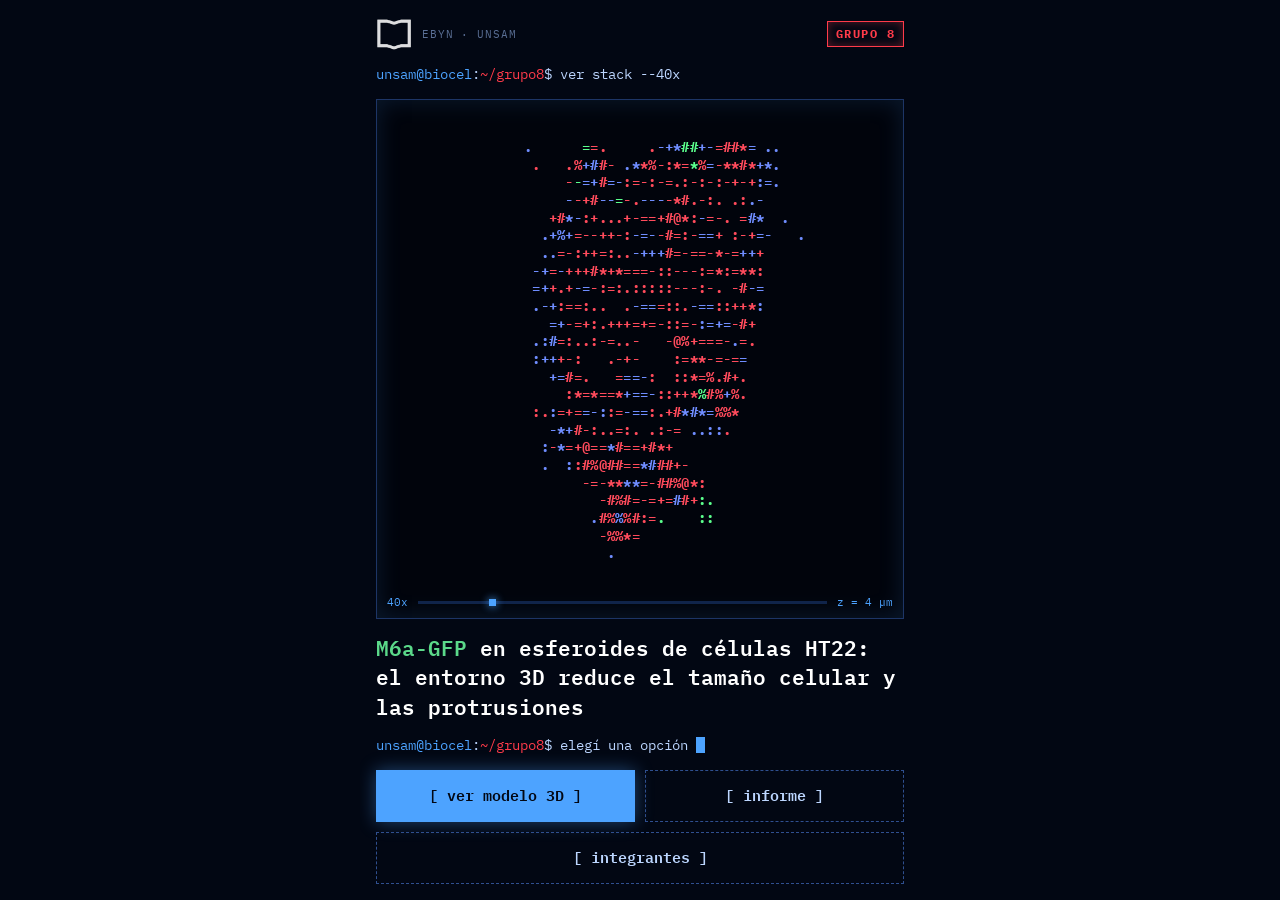
<file: index.html>
<!doctype html>
<html lang="es">
<head>
<meta charset="utf-8">
<meta name="theme-color" content="#020713">
<meta name="viewport" content="width=device-width, initial-scale=1, viewport-fit=cover">
<title>Esferoides HT22 · Grupo 8 · UNSAM</title>
<meta name="description" content="M6a-GFP en esferoides de células HT22: modelo 3D confocal, informe e integrantes del Grupo 8 de Biología Celular (EByN, UNSAM).">
<link rel="preconnect" href="https://fonts.googleapis.com">
<link rel="preconnect" href="https://fonts.gstatic.com" crossorigin>
<link rel="stylesheet" href="https://fonts.googleapis.com/css2?family=IBM+Plex+Mono:wght@400;600;700&display=swap">
<link rel="stylesheet" href="estilo.css">
</head>
<body>
<main class="columna portada">
  <div class="top"><img class="logo" src="img/unsam.png" alt="UNSAM"><span class="inst">EByN · UNSAM</span><span class="g8">GRUPO 8</span></div>
  <p class="linea l1"><span class="pr">unsam@biocel</span>:<span class="gr">~/grupo8</span>$ ver stack --40x</p>
  <div class="marco">
    <pre id="ascii" aria-label="Esferoide a 40x dibujado con caracteres, plano por plano"></pre>
    <div class="lect"><span>40x</span><span class="barra-z"><i id="punto"></i></span><span id="zval">z = 0 µm</span></div>
  </div>
  <h1><span class="t-gfp">M6a-GFP</span> en esferoides de células HT22: el entorno 3D reduce el tamaño celular y las protrusiones</h1>
  <p class="linea l2"><span class="pr">unsam@biocel</span>:<span class="gr">~/grupo8</span>$ elegí una opción <span class="cursor"></span></p>
  <nav class="acc" aria-label="Opciones">
    <a class="btn btn--p" href="modelo.html?v=40x">[ ver modelo 3D ]</a>
    <a class="btn" href="Informe_Esferoides_HT22_Grupo8.pdf">[ informe ]</a>
    <a class="btn ancho" href="integrantes.html">[ integrantes ]</a>
  </nav>
</main>
<script src="planos_z.js"></script>
<script>
// El dibujo recorre los planos del stack, ida y vuelta
(() => {
  const P = window.PLANOS_Z, pre = document.getElementById('ascii'), zv = document.getElementById('zval'), pt = document.getElementById('punto');
  let i = 0, d = 1;
  // el dibujo se ajusta al espacio libre del recuadro, sea cual sea el tamaño del celular
  const marco = pre.parentElement;
  const ajustar = () => {
    pre.style.fontSize = '10px';
    const w = pre.scrollWidth, h = pre.scrollHeight;
    const libreW = marco.clientWidth - 20, libreH = marco.clientHeight - 40;
    pre.style.fontSize = Math.max(4, Math.min(14, 10 * Math.min(libreW / w, libreH / h))) + 'px';
  };
  const ver = () => { pre.innerHTML = P[i]; zv.textContent = 'z = ' + (i * 2) + ' µm'; pt.style.left = 'calc(' + (i / (P.length - 1) * 100) + '% - 3px)'; };
  ver(); ajustar();
  new ResizeObserver(ajustar).observe(marco);
  if (matchMedia('(prefers-reduced-motion: reduce)').matches) return;
  setInterval(() => { if (i + d < 0 || i + d >= P.length) d = -d; i += d; ver(); }, 400);
})();
</script>
</body>
</html>
</file>
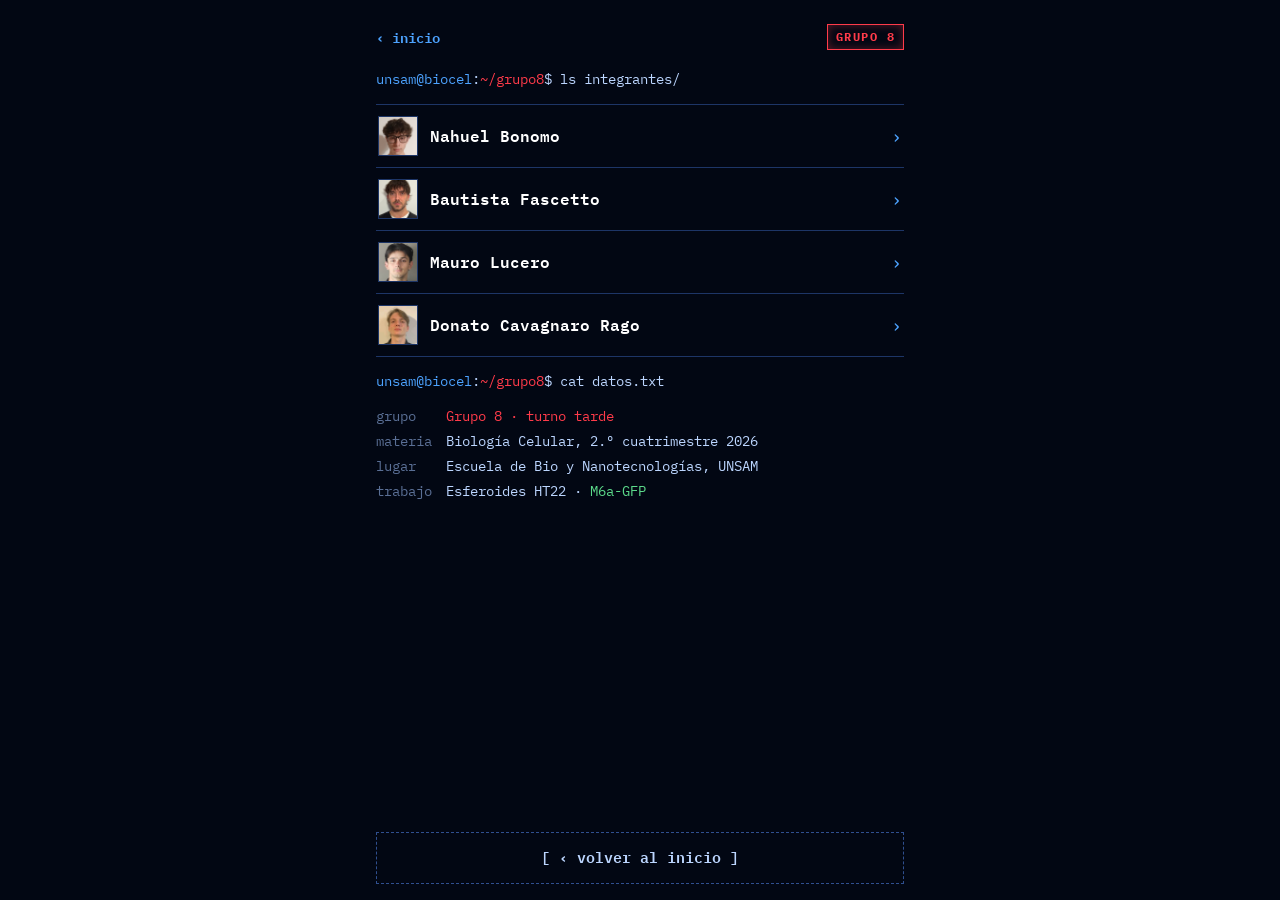
<file: integrantes.html>
<!doctype html>
<html lang="es">
<head>
<meta charset="utf-8">
<meta name="theme-color" content="#020713">
<meta name="viewport" content="width=device-width, initial-scale=1, viewport-fit=cover">
<title>Integrantes · Esferoides HT22 · Grupo 8</title>
<link rel="preconnect" href="https://fonts.googleapis.com">
<link rel="preconnect" href="https://fonts.gstatic.com" crossorigin>
<link rel="stylesheet" href="https://fonts.googleapis.com/css2?family=IBM+Plex+Mono:wght@400;600;700&display=swap">
<link rel="stylesheet" href="estilo.css">
</head>
<body>
<main class="columna">
  <div class="top"><a class="volver" href="./">‹ inicio</a><span class="g8">GRUPO 8</span></div>
  <p class="linea"><span class="pr">unsam@biocel</span>:<span class="gr">~/grupo8</span>$ ls integrantes/</p>
  <div class="desplazable">
  <div class="gente" id="gente"></div>
  <p class="linea"><span class="pr">unsam@biocel</span>:<span class="gr">~/grupo8</span>$ cat datos.txt</p>
  <dl class="datos">
    <dt>grupo</dt><dd class="gr">Grupo 8 · turno tarde</dd>
    <dt>materia</dt><dd>Biología Celular, 2.º cuatrimestre 2026</dd>
    <dt>lugar</dt><dd>Escuela de Bio y Nanotecnologías, UNSAM</dd>
    <dt>trabajo</dt><dd>Esferoides HT22 · <span class="t-gfp">M6a-GFP</span></dd>
  </dl>
  </div>
  <div class="acc"><a class="btn ancho" href="./">[ ‹ volver al inicio ]</a></div>
</main>
<script>
// Para sumar datos de alguien: completá sus campos. foto, cv y linkedin son rutas o links
// (por ejemplo foto: 'img/integrantes/bonomo.jpg', cv: 'cv/bonomo.pdf').
const INTEGRANTES = [
  { nombre: 'Nahuel Bonomo',         foto: 'img/integrantes/bonomo.jpg', descripcion: 'Estudiante de Biotecnología en la UNSAM y pasante en el laboratorio de la UBA (FFyB), donde domina la síntesis de péptidos en fase sólida con una precisión casi de relojero. Organizado, de aprendizaje ultrarrápido y siempre listo para ayudar al equipo. Cuando cuelga el guardapolvo, lo que más disfruta es tocar la guitarra.', mail: 'nahuel7496@gmail.com', cv: 'cv/CV_Nahuel_Bonomo.pdf', linkedin: 'https://www.linkedin.com/in/nahuel-bonomo-918807351/' },
  { nombre: 'Bautista Fascetto',     foto: 'img/integrantes/fascetto.jpg', descripcion: 'Estudiante avanzado de Biotecnología en la UNSAM, ayudante de investigación en el IIB (UNSAM/CONICET) donde entrena una inteligencia artificial para cazar Trypanosoma cruzi en imágenes de microscopía, y ayudante en el laboratorio de Biotecnología Vegetal de la UBA (FFyB) cultivando plantas in vitro. Ganador de una beca para la Autumn School de la Universidad de Potsdam, programa en R y Python, estudia alemán y, como si fuera poco, es quien construyó esta web de punta a punta. Cuando no está entre pipetas y código, se lo encuentra en el gimnasio.', mail: 'fascettob@gmail.com', cv: 'cv/CV_Bautista_Fascetto.pdf', linkedin: 'https://www.linkedin.com/in/bautistafascetto/' },
  { nombre: 'Mauro Lucero',          foto: 'img/integrantes/lucero.jpg', descripcion: 'Técnico Químico y estudiante avanzado de Biotecnología, con más de un año y medio de experiencia en laboratorios microbiológicos y fisicoquímicos acreditados bajo ISO 17025. Entre cultivos, autoclaves y trazabilidad impecable, es el rigor del grupo. Le apasiona la lectura y devora libros con el mismo entusiasmo con que cuenta colonias.', mail: 'maurolucero03@gmail.com', cv: 'cv/CV_Mauro_Lucero.pdf', linkedin: 'https://www.linkedin.com/in/mauro-lucero-17bb2120b/' },
  { nombre: 'Donato Cavagnaro Rago', archivo: 'cavagnaro-rago', foto: 'img/integrantes/cavagnaro-rago.jpg', descripcion: 'Estudiante de Biotecnología en la UNSAM y pasante de bioinformática en el IIB (UNSAM/CONICET), donde analiza datos de RNA-seq de célula única en R y Python con precisión quirúrgica. Voluntario y formador de jóvenes, organizado e independiente, además estudia alemán. Lo suyo es la resistencia: cuando sale del laboratorio, sale a correr.', mail: 'cavagnaroragodonato@gmail.com', cv: 'cv/CV_Donato_Cavagnaro_Rago.pdf', linkedin: 'https://www.linkedin.com/in/donato-cavagnaro-rago-320267276/' },
];
const esc = s => s.replace(/[&<>"']/g, c => ({ '&': '&amp;', '<': '&lt;', '>': '&gt;', '"': '&quot;', "'": '&#39;' }[c]));
const iniciales = n => n.split(' ').slice(0, 2).map(p => p[0]).join('');
const lista = document.getElementById('gente');
INTEGRANTES.forEach((p, i) => {
  const foto = p.foto ? `<img class="foto" src="${esc(p.foto)}" alt="">` : `<span class="foto" aria-hidden="true">${iniciales(p.nombre)}</span>`;
  const archivo = p.archivo || p.nombre.split(' ').slice(-1)[0].toLowerCase();
  lista.insertAdjacentHTML('beforeend', `
    <details class="persona" name="gente">
      <summary class="fila-p">${foto}<b>${esc(p.nombre)}</b><span class="flecha" aria-hidden="true">›</span></summary>
      <div class="ficha">
        <p class="linea"><span class="pr">$</span> cat ${esc(archivo)}.txt</p>
        ${p.descripcion ? `<p>${esc(p.descripcion)}</p>` : ''}
        ${!(p.descripcion || p.mail || p.cv || p.linkedin) ? `<p class="dim">pronto: descripción, mail, CV y LinkedIn</p>` : ''}
        ${p.mail ? `<div class="mail"><span class="dim">mail</span><span class="dir">${esc(p.mail)}</span><button class="btn btn--chico copiar" type="button">[ copiar ]</button></div>` : ''}
        ${p.cv || p.linkedin ? `<div class="enlaces">
          ${p.cv ? `<a class="btn btn--chico" href="${esc(p.cv)}" target="_blank" rel="noopener">[ ver CV ]</a>` : ''}
          ${p.linkedin ? `<a class="btn btn--chico" href="${esc(p.linkedin)}" target="_blank" rel="noopener">[ LinkedIn ]</a>` : ''}
        </div>` : ''}
      </div>
    </details>`);
});
lista.addEventListener('click', e => {
  const b = e.target.closest('.copiar'); if (!b) return;
  const dir = b.previousElementSibling;
  const ok = () => { b.textContent = '[ copiado ]'; setTimeout(() => b.textContent = '[ copiar ]', 1500); };
  (navigator.clipboard ? navigator.clipboard.writeText(dir.textContent) : Promise.reject()).then(ok).catch(() => {
    const r = document.createRange(); r.selectNodeContents(dir); const s = getSelection(); s.removeAllRanges(); s.addRange(r);
  });
});
</script>
</body>
</html>
</file>
<file: estilo.css>
/* Estilo terminal azul: consola oscura, Grupo 8 en rojo y M6a-GFP en verde. */
:root {
  color-scheme: dark;
  --fondo: #020713;
  --panel: #01040c;
  --texto: #bcd6ff;
  --tenue: #5a6f95;
  --borde: #1d3566;
  --azul: #4da3ff;
  --azul-claro: #79bbff;
  --rojo: #ff3b4a;
  --verde: #5bd98a;
  --wga: #ff4b5c;
  --gfp: #5bff8d;
  --dapi: #6f8dff;
  --blanco: #ffffff;
  --mono: "IBM Plex Mono", ui-monospace, "Cascadia Mono", Consolas, monospace;
}
* { box-sizing: border-box; }
/* body del alto visible real (100dvh): en iPhone, con la barra de Safari achicada, no queda franja sin pintar */
html { height: 100%; overflow: hidden; overscroll-behavior: none; background: var(--fondo); }
body { margin: 0; height: 100%; height: 100dvh; overflow: hidden; overscroll-behavior: none; }
body { background: var(--fondo); color: var(--texto); font: 400 14px/1.5 var(--mono); }
a { color: inherit; text-decoration: none; }
[hidden] { display: none !important; }

/* ---------- piezas comunes ---------- */
.top { flex: none; display: flex; justify-content: space-between; align-items: center; gap: 10px; }
.top .logo { height: 32px; width: auto; }
.top .inst { font-size: 11px; color: var(--tenue); letter-spacing: .08em; text-transform: uppercase; margin-right: auto; }
.g8 { font: 700 12px/1 var(--mono); letter-spacing: .12em; color: var(--rojo); border: 1px solid var(--rojo); padding: 6px 8px; box-shadow: 0 0 10px rgba(255,59,74,.35) inset; white-space: nowrap; }
.linea { margin: 0; white-space: pre-wrap; overflow-wrap: anywhere; }
.pr { color: var(--azul); } .gr { color: var(--rojo); } .dim { color: var(--tenue); } .ok { color: var(--verde); }
.t-wga { color: var(--wga); } .t-gfp { color: var(--verde); } .t-dapi { color: var(--dapi); }
.cursor { display: inline-block; width: 9px; height: 16px; background: var(--azul); vertical-align: -3px; animation: parpadeo 1s steps(1) infinite; }
@keyframes parpadeo { 50% { opacity: 0; } }
.volver { font-weight: 600; color: var(--azul); padding: 8px 0; }
.volver:focus-visible { outline: 1px solid var(--azul); }

.btn { min-height: clamp(42px, 6.4vh, 52px); display: grid; place-items: center; text-align: center; font: 600 clamp(13px, 3.6vw, 15px)/1.2 var(--mono); border: 1px dashed #2f4f8f; color: var(--texto); background: transparent; cursor: pointer; padding: 0 8px; }
.btn:hover, .btn:focus-visible { border-style: solid; border-color: var(--azul); outline: none; }
.btn--p { background: var(--azul); color: var(--fondo); border: 1px solid var(--azul); box-shadow: 0 0 18px rgba(77,163,255,.4); }
.btn--p:hover, .btn--p:focus-visible { background: var(--azul-claro); border-color: var(--azul-claro); }
.btn--chico { min-height: 38px; font-size: 13px; }

/* ---------- portada e integrantes: columna angosta, como en el celular ---------- */
.columna { height: 100%; gap: clamp(8px, 1.7vh, 14px); overflow-y: auto; overscroll-behavior: contain; max-width: 560px; margin: 0 auto; display: flex; flex-direction: column;
  padding: max(18px, env(safe-area-inset-top)) max(16px, env(safe-area-inset-right)) max(16px, env(safe-area-inset-bottom)) max(16px, env(safe-area-inset-left)); }
.columna h1 { margin: 0; font: 600 clamp(14px, min(4.4vw, 2.6vh), 21px)/1.4 var(--mono); color: var(--blanco); text-wrap: pretty; }
.acc { display: grid; grid-template-columns: 1fr 1fr; gap: 10px; margin-top: auto; flex: none; }
.acc .ancho { grid-column: 1 / -1; }

.marco { flex: 1 1 0; min-height: 110px; display: flex; align-items: center; justify-content: center; position: relative; border: 1px solid var(--borde); background: var(--panel); padding: 10px 0 28px; box-shadow: 0 0 24px rgba(77,163,255,.15) inset; overflow: hidden; }
.marco pre { margin: 0; width: fit-content; font: 600 10px/1.12 var(--mono); letter-spacing: .02em; }
pre .r { color: var(--wga); } pre .g { color: var(--gfp); } pre .b { color: var(--dapi); }
.lect { position: absolute; left: 10px; right: 10px; bottom: 7px; display: flex; justify-content: space-between; align-items: center; font-size: 11px; color: var(--azul); }
.barra-z { flex: 1; margin: 0 10px; height: 3px; background: #10244a; position: relative; }
.barra-z i { position: absolute; top: -2px; width: 7px; height: 7px; background: var(--azul); box-shadow: 0 0 8px var(--azul); left: 0; transition: left 180ms; }

/* integrantes */
/* integrantes: arriba y el botón de volver quedan fijos; la lista y los datos se desplazan juntos en el medio */
.desplazable { flex: 1 1 auto; min-height: 0; overflow-y: auto; overflow-x: hidden; overscroll-behavior: contain; display: flex; flex-direction: column; gap: clamp(8px, 1.7vh, 14px); }
.gente { display: grid; align-content: start; border-top: 1px solid var(--borde); flex: none; }
.persona { border-bottom: 1px solid var(--borde); }
.persona .fila-p { display: grid; grid-template-columns: auto 1fr auto; align-items: center; gap: 12px; padding: 11px 2px; list-style: none; }
.persona summary { cursor: pointer; }
.persona summary::-webkit-details-marker { display: none; }
.persona summary:focus-visible { outline: 1px solid var(--azul); }
.persona b { font: 600 16px/1.2 var(--mono); color: var(--blanco); }
.persona[open] b { color: var(--azul); }
.flecha { color: var(--azul); font-size: 18px; transition: transform 200ms; }
.persona[open] .flecha { transform: rotate(90deg); }
.foto { width: 40px; height: 40px; display: grid; place-items: center; font: 700 13px/1 var(--mono); color: var(--azul); background: repeating-linear-gradient(135deg, #0a1630 0 6px, #08112a 6px 12px); border: 1px solid var(--borde); object-fit: cover; }
.ficha { display: grid; gap: 10px; padding: 2px 2px 14px; }
.ficha p { margin: 0; }
.mail { display: grid; grid-template-columns: auto 1fr auto; gap: 10px; align-items: center; }
.mail .dir { color: var(--blanco); overflow-wrap: anywhere; user-select: all; }
.enlaces { display: grid; grid-template-columns: 1fr 1fr; gap: 8px; }
.enlaces > :only-child { grid-column: 1 / -1; }
.datos { margin: 0; display: grid; grid-template-columns: auto 1fr; gap: 4px 14px; }
.datos dt { color: var(--tenue); } .datos dd { margin: 0; }

/* ---------- visor ---------- */
.visor { display: flex; flex-direction: column; height: 100%; overflow: hidden;
  padding: max(12px, env(safe-area-inset-top)) max(12px, env(safe-area-inset-right)) max(12px, env(safe-area-inset-bottom)) max(12px, env(safe-area-inset-left)); gap: 10px; }
.pestanas { display: flex; gap: 6px; }
.pestanas a { font: 600 13px/1 var(--mono); padding: 9px 14px; border: 1px solid var(--borde); color: var(--tenue); }
.pestanas a[aria-current="page"] { background: var(--azul); border-color: var(--azul); color: var(--fondo); }
.pestanas a:focus-visible { outline: 1px solid var(--azul-claro); outline-offset: 2px; }
.cuerpo { flex: 1; min-height: 0; display: grid; grid-template-rows: 1fr auto; gap: 10px; }
.vista { position: relative; min-height: 0; border: 1px solid var(--borde); background: #000; overflow: hidden; }
#lienzo, #lienzo canvas { position: absolute; inset: 0; width: 100%; height: 100%; display: block; touch-action: none; }
.esq { position: absolute; font-size: 11px; color: var(--azul); text-shadow: 0 0 6px #000; pointer-events: none; z-index: 1; }
.esq.a { left: 10px; top: 8px; } .esq.b { right: 10px; top: 8px; color: var(--tenue); } .esq.d { right: 10px; bottom: 8px; color: var(--tenue); }

#cargando { position: absolute; inset: 0; z-index: 2; background: var(--fondo); display: flex; flex-direction: column; gap: 6px; padding: 14px; overflow: auto; }
#cargando p { margin: 0; white-space: pre-wrap; }
#cargando .progreso { font-weight: 600; color: var(--azul); white-space: pre; margin-top: 6px; }
#cargando .error { color: var(--rojo); }

.panel { display: grid; gap: 10px; align-content: start; }
.panel h2 { margin: 0; font: 600 11px/1 var(--mono); color: var(--tenue); text-transform: uppercase; letter-spacing: .1em; }
.canal { display: grid; grid-template-columns: auto 1fr minmax(80px, 120px); align-items: center; gap: 10px; }
.check { display: flex; align-items: center; gap: 7px; cursor: pointer; white-space: nowrap; }
.check input { position: absolute; opacity: 0; width: 1px; height: 1px; }
.caja-x { font-weight: 700; color: var(--azul); }
.check input:focus-visible + .caja-x { outline: 1px solid var(--azul); }
.canal .nota { color: var(--tenue); overflow: hidden; text-overflow: ellipsis; white-space: nowrap; min-width: 0; }
.canal.apagado .nombre, .canal.apagado .nota, .canal.apagado input[type=range] { opacity: .4; }
.ops { display: flex; flex-wrap: wrap; gap: 6px 16px; }
input[type=range] { -webkit-appearance: none; appearance: none; width: 100%; height: 3px; background: #10244a; margin: 0; cursor: pointer; }
input[type=range]::-webkit-slider-thumb { -webkit-appearance: none; width: 14px; height: 14px; background: var(--azul); border: 0; box-shadow: 0 0 8px var(--azul); }
input[type=range]::-moz-range-thumb { width: 14px; height: 14px; background: var(--azul); border: 0; border-radius: 0; }
input[type=range]:focus-visible { outline: 1px solid var(--azul); outline-offset: 4px; }
.pie { display: grid; grid-template-columns: 1fr 1fr; gap: 8px; }

.plegado { position: absolute; left: 10px; right: 10px; bottom: 10px; z-index: 1; display: flex; justify-content: space-between; align-items: center; gap: 10px; background: rgba(2,7,19,.88); border: 1px solid var(--borde); padding: 8px 10px; }
.plegado .chips { display: flex; gap: 10px; font-weight: 600; }
.chips .off { color: var(--tenue); text-decoration: line-through; }
.cuerpo.sin-panel { grid-template-rows: 1fr; }
.cuerpo.sin-panel .panel { display: none; }
.visor:has(.cuerpo.sin-panel) .esq.d { bottom: 64px; }

@media (min-width: 900px) {
  .cuerpo { grid-template-rows: 1fr; grid-template-columns: 1fr 340px; }
  .cuerpo.sin-panel { grid-template-columns: 1fr; }
  .panel { overflow: auto; }
}
/* celular acostado: el dibujo a la izquierda, título y botones a la derecha */
@media (orientation: landscape) and (max-height: 560px) {
  .portada { max-width: 900px; display: grid; grid-template-columns: 1fr 1fr; grid-template-rows: auto auto 1fr auto auto auto; column-gap: 20px;
    grid-template-areas: "top top" "l1 h1" "marco h1" "marco l2" "marco acc" "marco acc"; }
  .portada > .top { grid-area: top; } .portada > .l1 { grid-area: l1; } .portada > .marco { grid-area: marco; min-height: 0; }
  .portada > h1 { grid-area: h1; align-self: end; font-size: 16px; } .portada > .l2 { grid-area: l2; } .portada > .acc { grid-area: acc; }
}
/* nunca desplazamiento horizontal */
.columna, .panel, #cargando { overflow-x: hidden; }
.persona b, .canal .nota, .mail .dir, .linea { min-width: 0; overflow-wrap: anywhere; }
@media (prefers-reduced-motion: reduce) { .cursor { animation: none; } }
</file>
